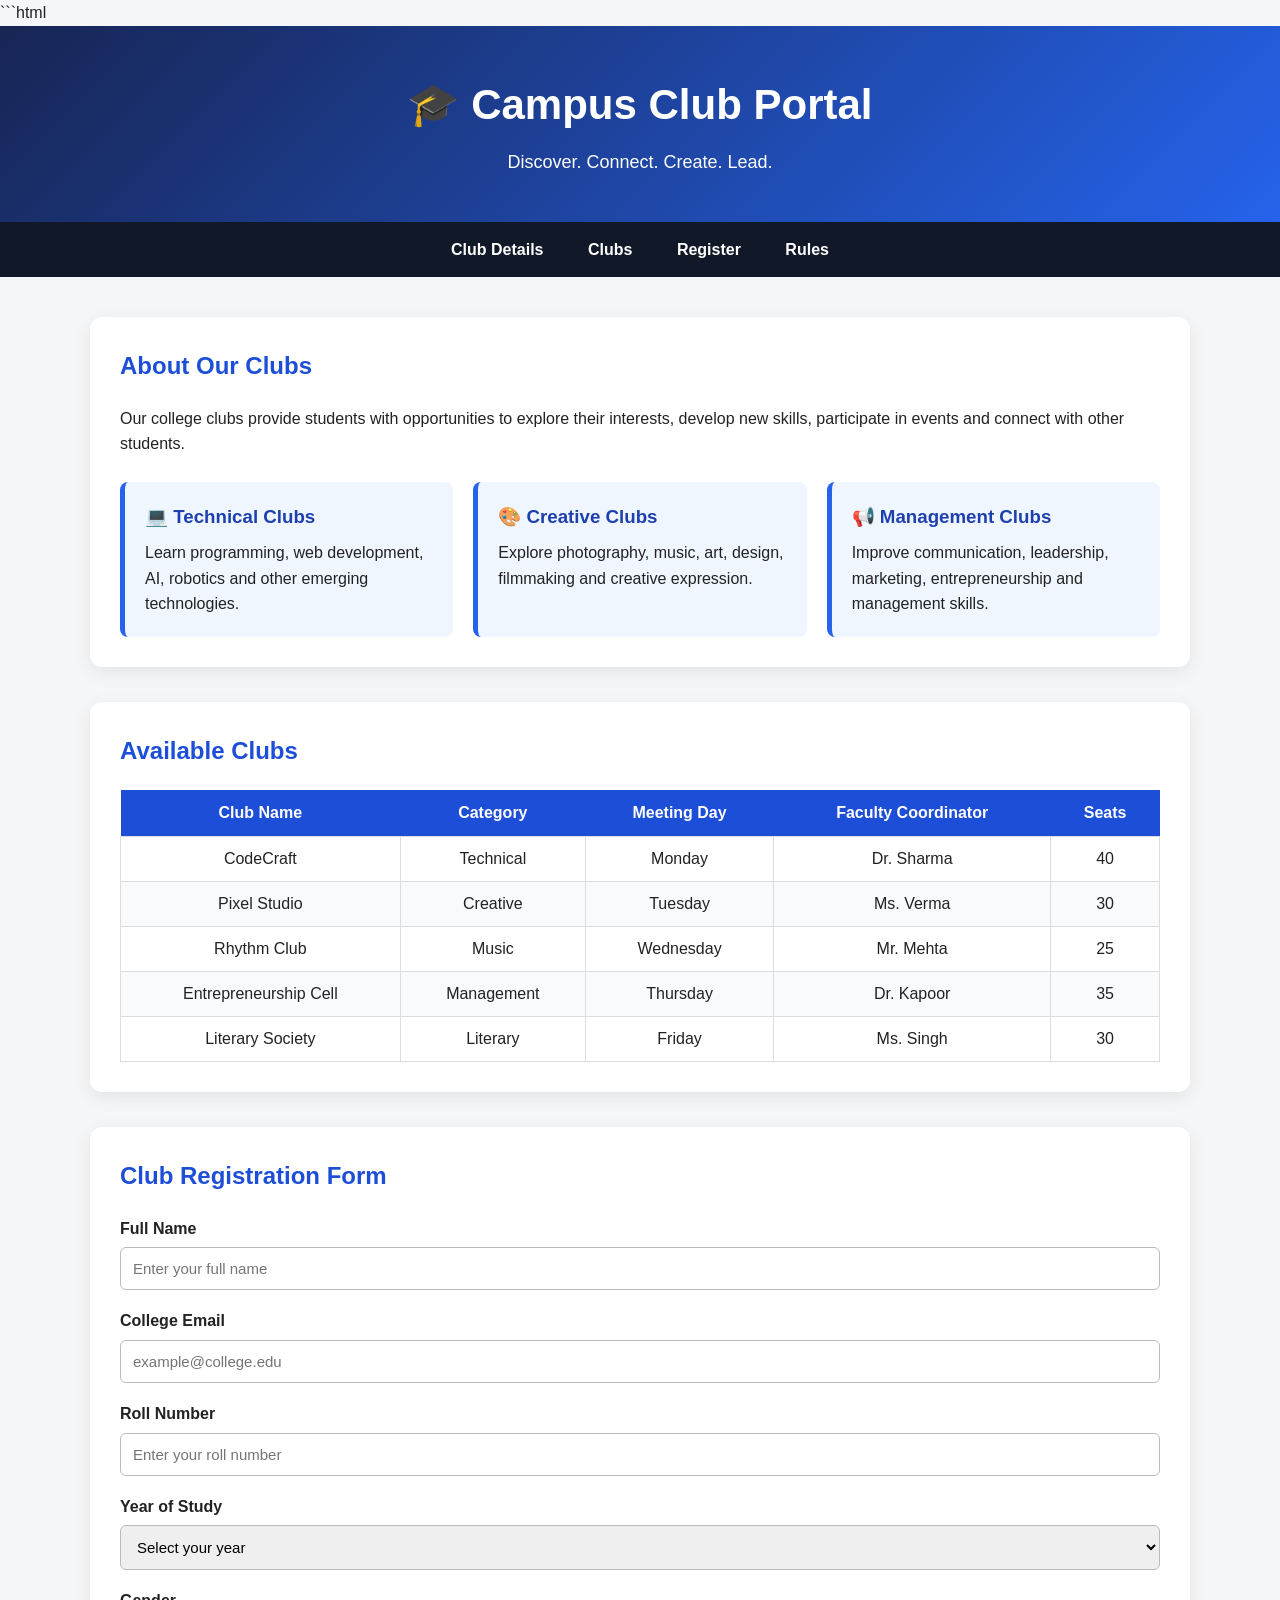
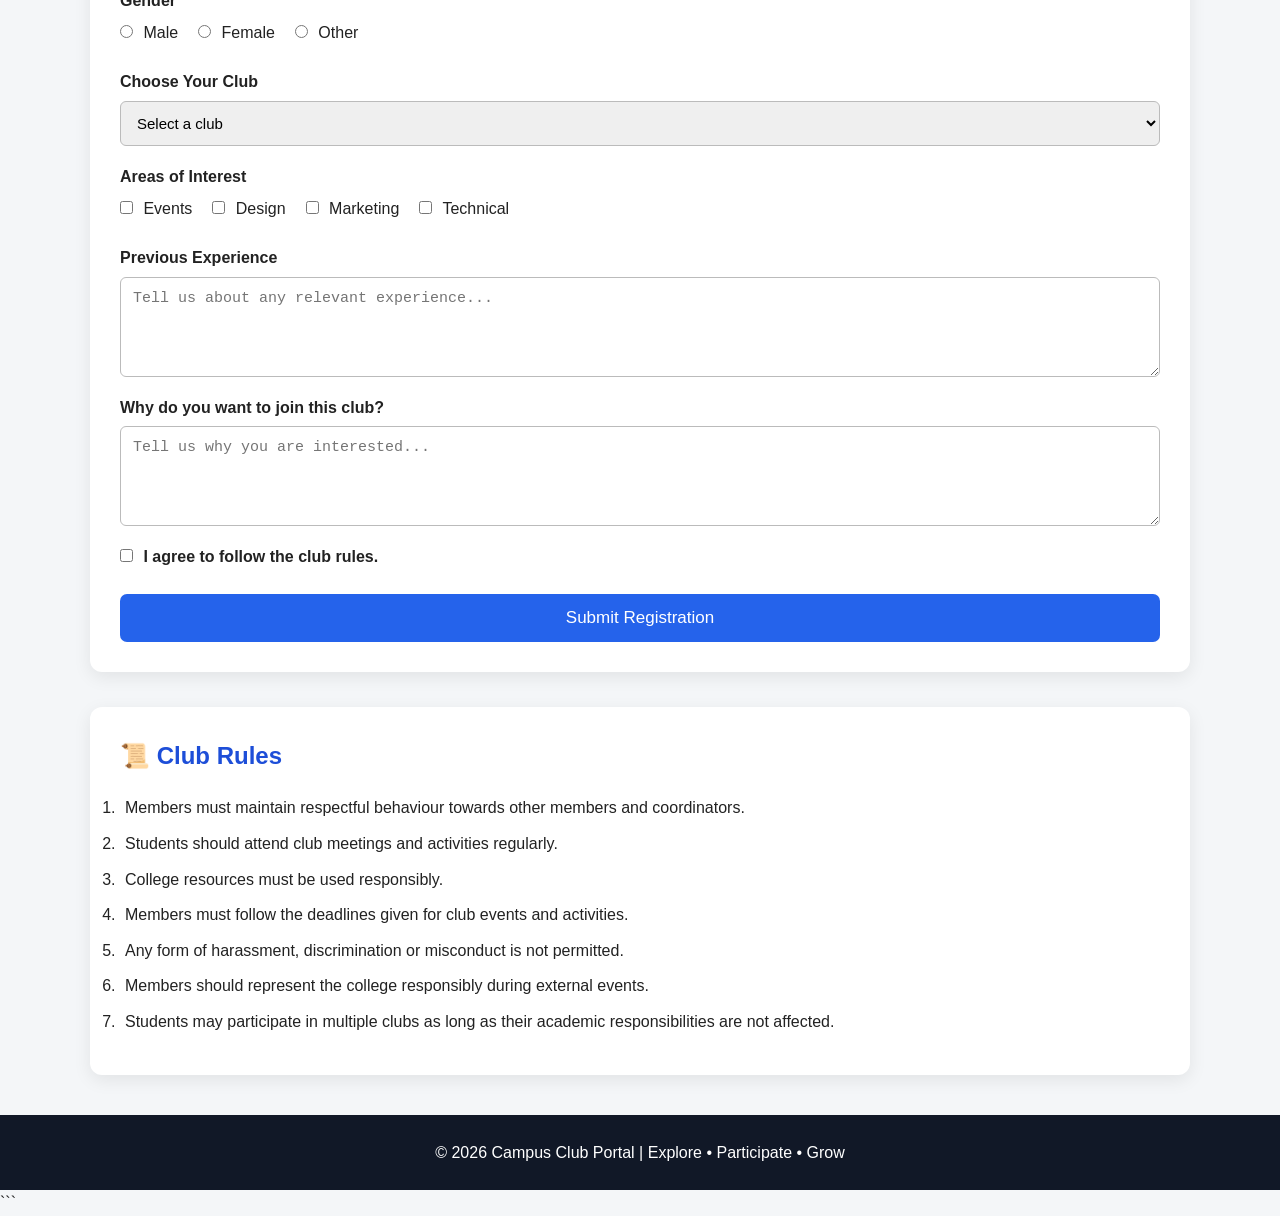
<file: club.html>
```html
<!DOCTYPE html>
<html lang="en">

<head>
    <meta charset="UTF-8">
    <meta name="viewport" content="width=device-width, initial-scale=1.0">

    <title>Campus Club Registration</title>
<link rel="stylesheet" href="club.css">
</head>


<body>


    <!-- HEADER -->

    <header>

        <h1>🎓 Campus Club Portal</h1>

        <p>Discover. Connect. Create. Lead.</p>

    </header>


    <!-- NAVIGATION -->

    <nav>

        <a href="#details">Club Details</a>

        <a href="#clubs">Clubs</a>

        <a href="#register">Register</a>

        <a href="#rules">Rules</a>

    </nav>

<div class="hi"></div>
    <main>


        <!-- CLUB DETAILS -->

        <section id="details">

            <h2>About Our Clubs</h2>

            <p>
                Our college clubs provide students with opportunities to explore
                their interests, develop new skills, participate in events and
                connect with other students.
            </p>

            <br>

            <div class="club-details">

                <article>

                    <h3>💻 Technical Clubs</h3>

                    <p>
                        Learn programming, web development, AI, robotics
                        and other emerging technologies.
                    </p>

                </article>


                <article>

                    <h3>🎨 Creative Clubs</h3>

                    <p>
                        Explore photography, music, art, design,
                        filmmaking and creative expression.
                    </p>

                </article>


                <article>

                    <h3>📢 Management Clubs</h3>

                    <p>
                        Improve communication, leadership, marketing,
                        entrepreneurship and management skills.
                    </p>

                </article>

            </div>

        </section>



        <!-- CLUB TABLE -->

        <section id="clubs">

            <h2>Available Clubs</h2>

            <table>

                <thead>

                    <tr>
                        <th>Club Name</th>
                        <th>Category</th>
                        <th>Meeting Day</th>
                        <th>Faculty Coordinator</th>
                        <th>Seats</th>
                    </tr>

                </thead>


                <tbody>

                    <tr>
                        <td>CodeCraft</td>
                        <td>Technical</td>
                        <td>Monday</td>
                        <td>Dr. Sharma</td>
                        <td>40</td>
                    </tr>

                    <tr>
                        <td>Pixel Studio</td>
                        <td>Creative</td>
                        <td>Tuesday</td>
                        <td>Ms. Verma</td>
                        <td>30</td>
                    </tr>

                    <tr>
                        <td>Rhythm Club</td>
                        <td>Music</td>
                        <td>Wednesday</td>
                        <td>Mr. Mehta</td>
                        <td>25</td>
                    </tr>

                    <tr>
                        <td>Entrepreneurship Cell</td>
                        <td>Management</td>
                        <td>Thursday</td>
                        <td>Dr. Kapoor</td>
                        <td>35</td>
                    </tr>

                    <tr>
                        <td>Literary Society</td>
                        <td>Literary</td>
                        <td>Friday</td>
                        <td>Ms. Singh</td>
                        <td>30</td>
                    </tr>

                </tbody>

            </table>

        </section>



        <!-- REGISTRATION FORM -->

        <section id="register">

            <h2>Club Registration Form</h2>

            <form>


                <div>

                    <label for="name">Full Name</label>

                    <input
                        type="text"
                        id="name"
                        name="name"
                        placeholder="Enter your full name"
                        required
                    >

                </div>


                <div>

                    <label for="email">College Email</label>

                    <input
                        type="email"
                        id="email"
                        name="email"
                        placeholder="example@college.edu"
                        required
                    >

                </div>


                <div>

                    <label for="roll">Roll Number</label>

                    <input
                        type="text"
                        id="roll"
                        name="roll"
                        placeholder="Enter your roll number"
                        required
                    >

                </div>


                <div>

                    <label for="year">Year of Study</label>

                    <select id="year" name="year">

                        <option value="">Select your year</option>
                        <option>1st Year</option>
                        <option>2nd Year</option>
                        <option>3rd Year</option>
                        <option>4th Year</option>

                    </select>

                </div>


                <div>

                    <label>Gender</label>

                    <div class="radio-group">

                        <label>
                            <input type="radio" name="gender" value="male">
                            Male
                        </label>

                        <label>
                            <input type="radio" name="gender" value="female">
                            Female
                        </label>

                        <label>
                            <input type="radio" name="gender" value="other">
                            Other
                        </label>

                    </div>

                </div>


                <div>

                    <label for="club">Choose Your Club</label>

                    <select id="club" name="club" required>

                        <option value="">Select a club</option>
                        <option>CodeCraft</option>
                        <option>Pixel Studio</option>
                        <option>Rhythm Club</option>
                        <option>Entrepreneurship Cell</option>
                        <option>Literary Society</option>

                    </select>

                </div>


                <div>

                    <label>Areas of Interest</label>

                    <div class="checkbox-group">

                        <label>
                            <input type="checkbox" name="interest" value="events">
                            Events
                        </label>

                        <label>
                            <input type="checkbox" name="interest" value="design">
                            Design
                        </label>

                        <label>
                            <input type="checkbox" name="interest" value="marketing">
                            Marketing
                        </label>

                        <label>
                            <input type="checkbox" name="interest" value="technical">
                            Technical
                        </label>

                    </div>

                </div>


                <div>

                    <label for="experience">
                        Previous Experience
                    </label>

                    <textarea
                        id="experience"
                        name="experience"
                        placeholder="Tell us about any relevant experience..."
                    ></textarea>

                </div>


                <div>

                    <label for="reason">
                        Why do you want to join this club?
                    </label>

                    <textarea
                        id="reason"
                        name="reason"
                        placeholder="Tell us why you are interested..."
                        required
                    ></textarea>

                </div>


                <div>

                    <label>
                        <input type="checkbox" required>
                        I agree to follow the club rules.
                    </label>

                </div>


                <button type="submit">
                    Submit Registration
                </button>


            </form>

        </section>



        <!-- CLUB RULES -->

        <section id="rules">

            <h2>📜 Club Rules</h2>

            <ol class="rules">

                <li>
                    Members must maintain respectful behaviour towards
                    other members and coordinators.
                </li>

                <li>
                    Students should attend club meetings and activities
                    regularly.
                </li>

                <li>
                    College resources must be used responsibly.
                </li>

                <li>
                    Members must follow the deadlines given for club events
                    and activities.
                </li>

                <li>
                    Any form of harassment, discrimination or misconduct
                    is not permitted.
                </li>

                <li>
                    Members should represent the college responsibly
                    during external events.
                </li>

                <li>
                    Students may participate in multiple clubs as long as
                    their academic responsibilities are not affected.
                </li>

            </ol>

        </section>


    </main>


    <!-- FOOTER -->

    <footer>

        <p>
            © 2026 Campus Club Portal |
            <span>Explore • Participate • Grow</span>
        </p>

    </footer>


</body>

</html>
```
</file>
<file: club.css>
* {
            box-sizing: border-box;
            margin: 0;
            padding: 0;
        }

        body {
            font-family: Arial, sans-serif;
            background-color: #f4f6f8;
            color: #222;
            line-height: 1.6;
        }

        /* HEADER */

        header {
            background: linear-gradient(135deg, #172554, #2563eb);
            color: white;
            text-align: center;
            padding: 45px 20px;
        }

        header h1 {
            font-size: 42px;
            margin-bottom: 10px;
        }

        header p {
            font-size: 18px;
        }


        /* NAVIGATION */

        nav {
            background-color: #111827;
            padding: 15px;
            text-align: center;
        }

        nav a {
            color: white;
            text-decoration: none;
            margin: 0 20px;
            font-weight: bold;
        }

        nav a:hover {
            color: #60a5fa;
        }


        /* MAIN */

        main {
            width: 90%;
            max-width: 1100px;
            margin: 40px auto;
        }

        section {
            background-color: white;
            padding: 30px;
            margin-bottom: 35px;
            border-radius: 12px;
            box-shadow: 0 5px 18px rgba(0, 0, 0, 0.08);
        }

        section h2 {
            color: #1d4ed8;
            margin-bottom: 20px;
        }


        /* CLUB DETAILS */

        .club-details {
            display: grid;
            grid-template-columns: repeat(3, 1fr);
            gap: 20px;
        }

        article {
            padding: 20px;
            background-color: #eff6ff;
            border-left: 5px solid #2563eb;
            border-radius: 8px;
        }

        article h3 {
            color: #1e40af;
            margin-bottom: 8px;
        }


        /* CLUB TABLE */

        table {
            width: 100%;
            border-collapse: collapse;
        }

        th {
            background-color: #1d4ed8;
            color: white;
            padding: 14px;
        }

        td {
            padding: 13px;
            border: 1px solid #ddd;
            text-align: center;
        }

        tr:nth-child(even) {
            background-color: #f8fafc;
        }

        tr:hover {
            background-color: #dbeafe;
        }


        /* FORM */

        form {
            display: grid;
            gap: 18px;
        }

        label {
            font-weight: bold;
            display: block;
            margin-bottom: 6px;
        }

        input,
        select,
        textarea {
            width: 100%;
            padding: 12px;
            border: 1px solid #bbb;
            border-radius: 6px;
            font-size: 15px;
        }

        textarea {
            height: 100px;
            resize: vertical;
        }

        .radio-group,
        .checkbox-group {
            display: flex;
            gap: 20px;
            flex-wrap: wrap;
        }

        .radio-group label,
        .checkbox-group label {
            font-weight: normal;
        }

        input[type="radio"],
        input[type="checkbox"] {
            width: auto;
            margin-right: 6px;
        }

        button {
            background-color: #2563eb;
            color: white;
            border: none;
            padding: 14px;
            font-size: 17px;
            border-radius: 7px;
            cursor: pointer;
        }

        button:hover {
            background-color: #1d4ed8;
        }


        /* RULES */

        .rules li {
            margin: 10px 0;
            padding-left: 5px;
        }


        /* FOOTER */

        footer {
            background-color: #111827;
            color: white;
            text-align: center;
            padding: 25px;
            margin-top: 40px;
        }


        /* RESPONSIVE */

        @media (max-width: 750px) {

            .club-details {
                grid-template-columns: 1fr;
            }

            nav a {
                display: block;
                margin: 8px;
            }

            table {
                font-size: 13px;
            }

        }
</file>
